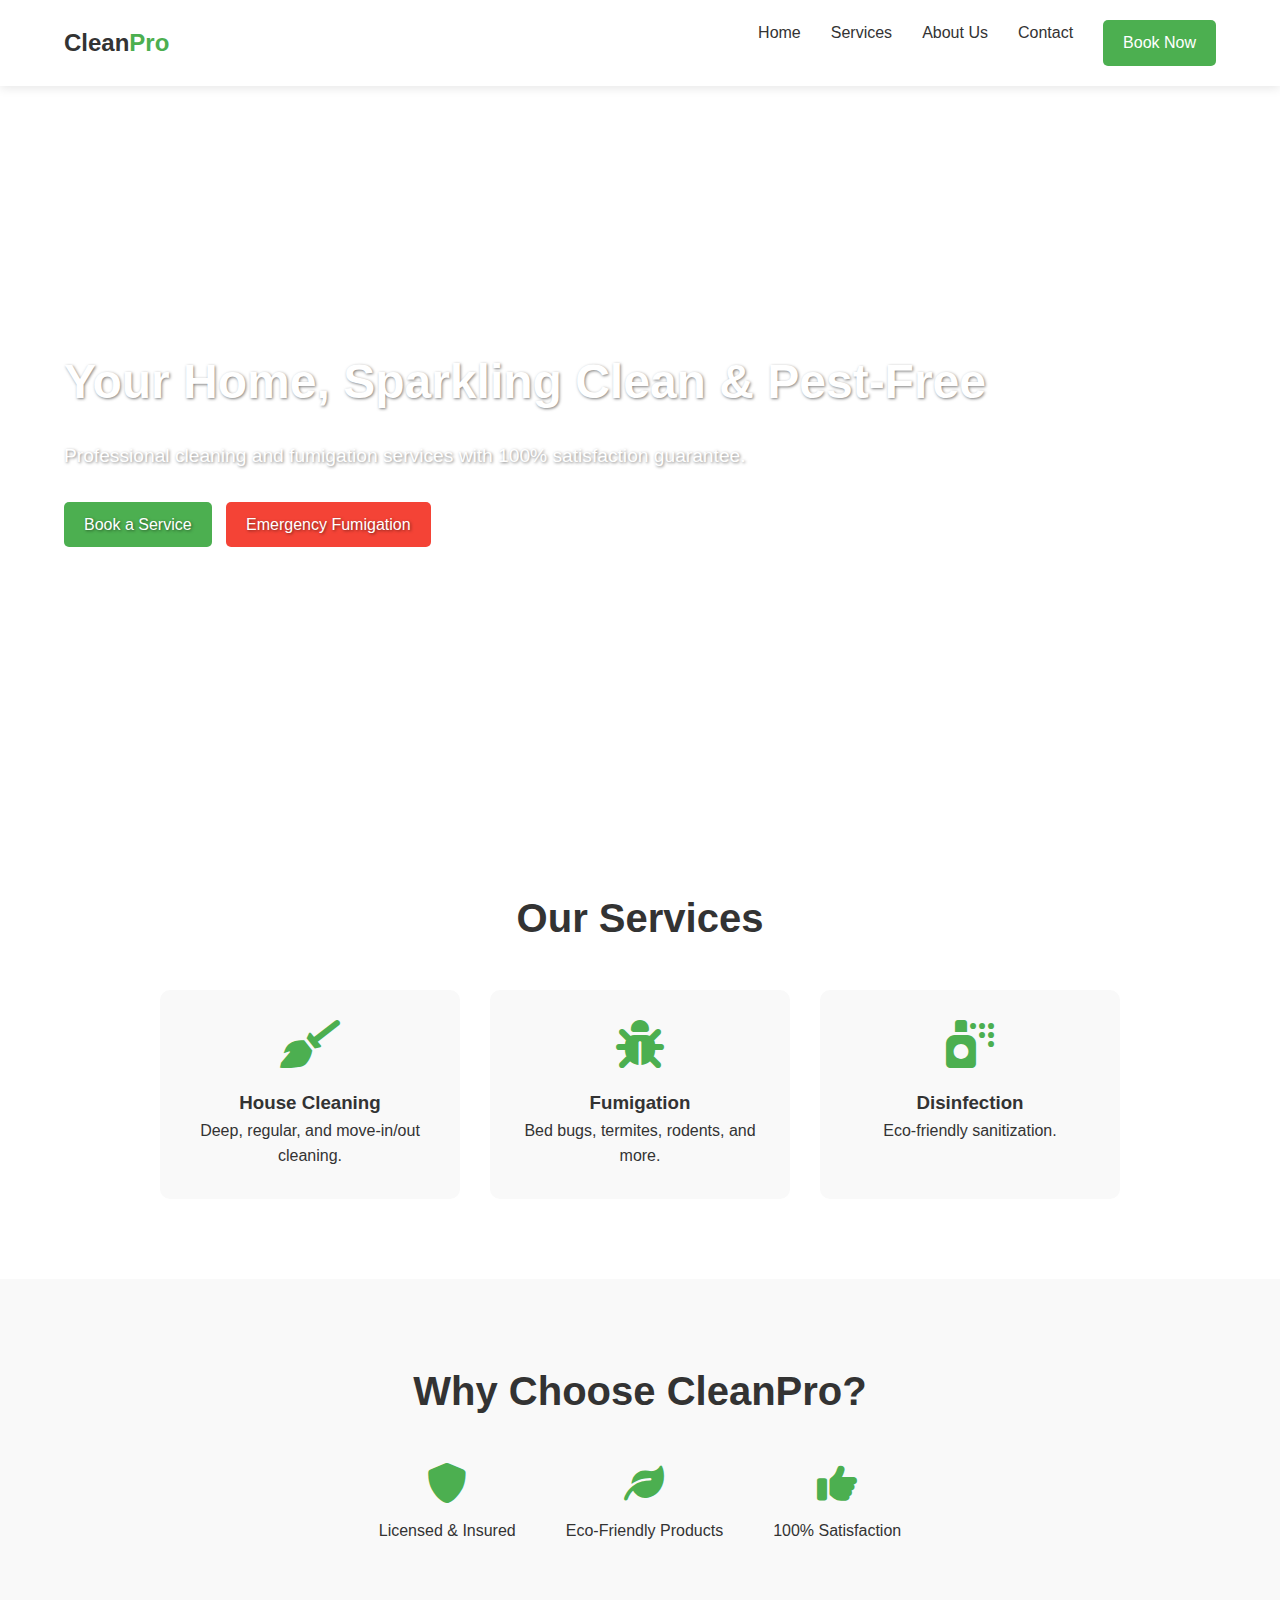
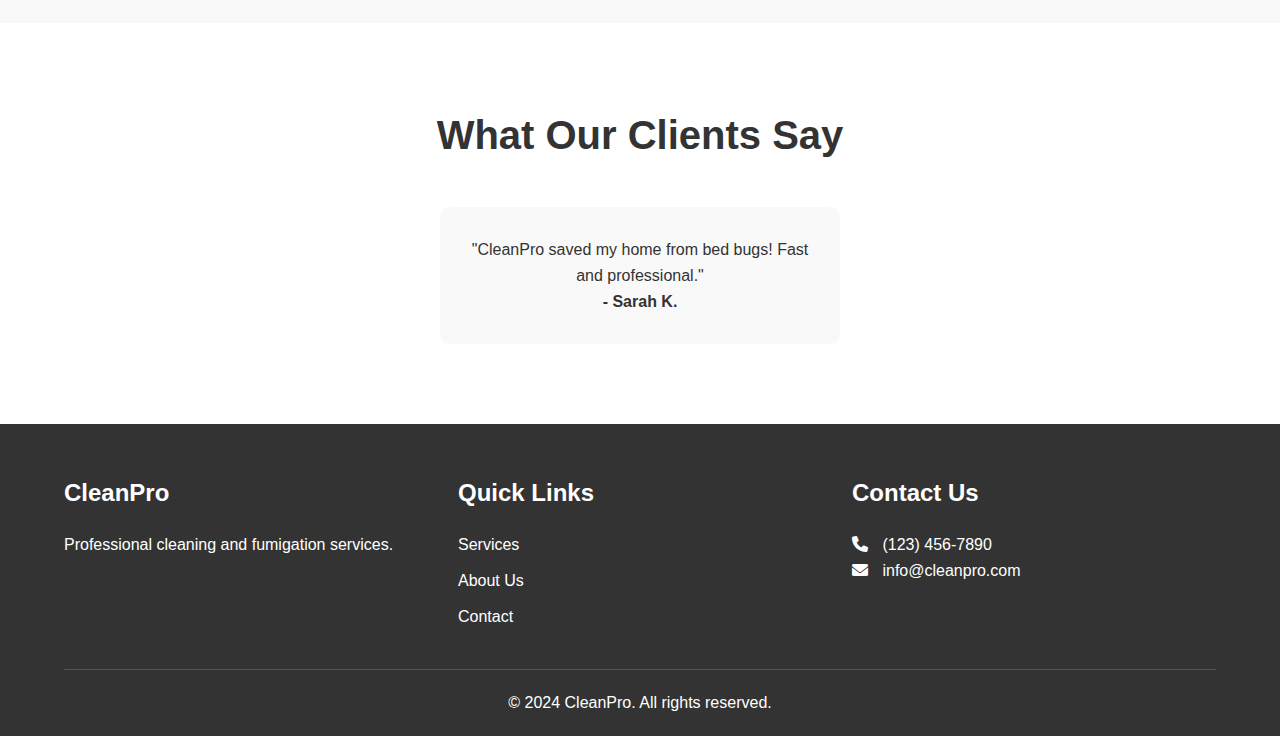
<file: index.html>
<!DOCTYPE html>
<html lang="en">
  <head>
    <meta charset="UTF-8" />
    <meta name="viewport" content="width=device-width, initial-scale=1.0" />
    <title>CleanPro | Professional House Cleaning & Fumigation</title>
    <link rel="stylesheet" href="styles.css" />
    <link
      rel="stylesheet"
      href="https://cdnjs.cloudflare.com/ajax/libs/font-awesome/6.0.0-beta3/css/all.min.css"
    />
  </head>
  <body>
    <!-- Navigation Bar -->
    <nav class="navbar">
      <div class="logo">
        <h1>Clean<span>Pro</span></h1>
      </div>
      <ul class="nav-links">
        <li><a href="index.html">Home</a></li>
        <li><a href="services.html">Services</a></li>
        <li><a href="about.html">About Us</a></li>
        <li><a href="contact.html">Contact</a></li>
        <li><a href="booking.html" class="btn">Book Now</a></li>
      </ul>
      <div class="burger">
        <i class="fas fa-bars"></i>
      </div>
    </nav>

    <!-- Hero Section -->
    <section class="hero">
      <div class="hero-content">
        <h1>Your Home, Sparkling Clean & Pest-Free</h1>
        <p>
          Professional cleaning and fumigation services with 100% satisfaction
          guarantee.
        </p>
        <a href="booking.html" class="btn">Book a Service</a>
        <a href="tel:+1234567890" class="btn emergency">Emergency Fumigation</a>
      </div>
    </section>

    <!-- Services Overview -->
    <section class="services-overview">
      <h2>Our Services</h2>
      <div class="services-grid">
        <div class="service-card">
          <i class="fas fa-broom"></i>
          <h3>House Cleaning</h3>
          <p>Deep, regular, and move-in/out cleaning.</p>
        </div>
        <div class="service-card">
          <i class="fas fa-bug"></i>
          <h3>Fumigation</h3>
          <p>Bed bugs, termites, rodents, and more.</p>
        </div>
        <div class="service-card">
          <i class="fas fa-spray-can"></i>
          <h3>Disinfection</h3>
          <p>Eco-friendly sanitization.</p>
        </div>
      </div>
    </section>

    <!-- Why Choose Us -->
    <section class="why-us">
      <h2>Why Choose CleanPro?</h2>
      <div class="benefits">
        <div class="benefit">
          <i class="fas fa-shield-alt"></i>
          <p>Licensed & Insured</p>
        </div>
        <div class="benefit">
          <i class="fas fa-leaf"></i>
          <p>Eco-Friendly Products</p>
        </div>
        <div class="benefit">
          <i class="fas fa-thumbs-up"></i>
          <p>100% Satisfaction</p>
        </div>
      </div>
    </section>

    <!-- Testimonials -->
    <section class="testimonials">
      <h2>What Our Clients Say</h2>
      <div class="testimonial-slider">
        <div class="testimonial">
          <p>"CleanPro saved my home from bed bugs! Fast and professional."</p>
          <h4>- Sarah K.</h4>
        </div>
        <div class="testimonial">
          <p>"My house has never been cleaner. Highly recommend!"</p>
          <h4>- James L.</h4>
        </div>
      </div>
    </section>

    <!-- Footer -->
    <footer>
      <div class="footer-content">
        <div class="footer-section">
          <h3>CleanPro</h3>
          <p>Professional cleaning and fumigation services.</p>
        </div>
        <div class="footer-section">
          <h3>Quick Links</h3>
          <ul>
            <li><a href="services.html">Services</a></li>
            <li><a href="about.html">About Us</a></li>
            <li><a href="contact.html">Contact</a></li>
          </ul>
        </div>
        <div class="footer-section">
          <h3>Contact Us</h3>
          <p><i class="fas fa-phone"></i> (123) 456-7890</p>
          <p><i class="fas fa-envelope"></i> info@cleanpro.com</p>
        </div>
      </div>
      <div class="copyright">
        <p>&copy; 2024 CleanPro. All rights reserved.</p>
      </div>
    </footer>

    <script src="script.js"></script>
  </body>
</html>
</file>
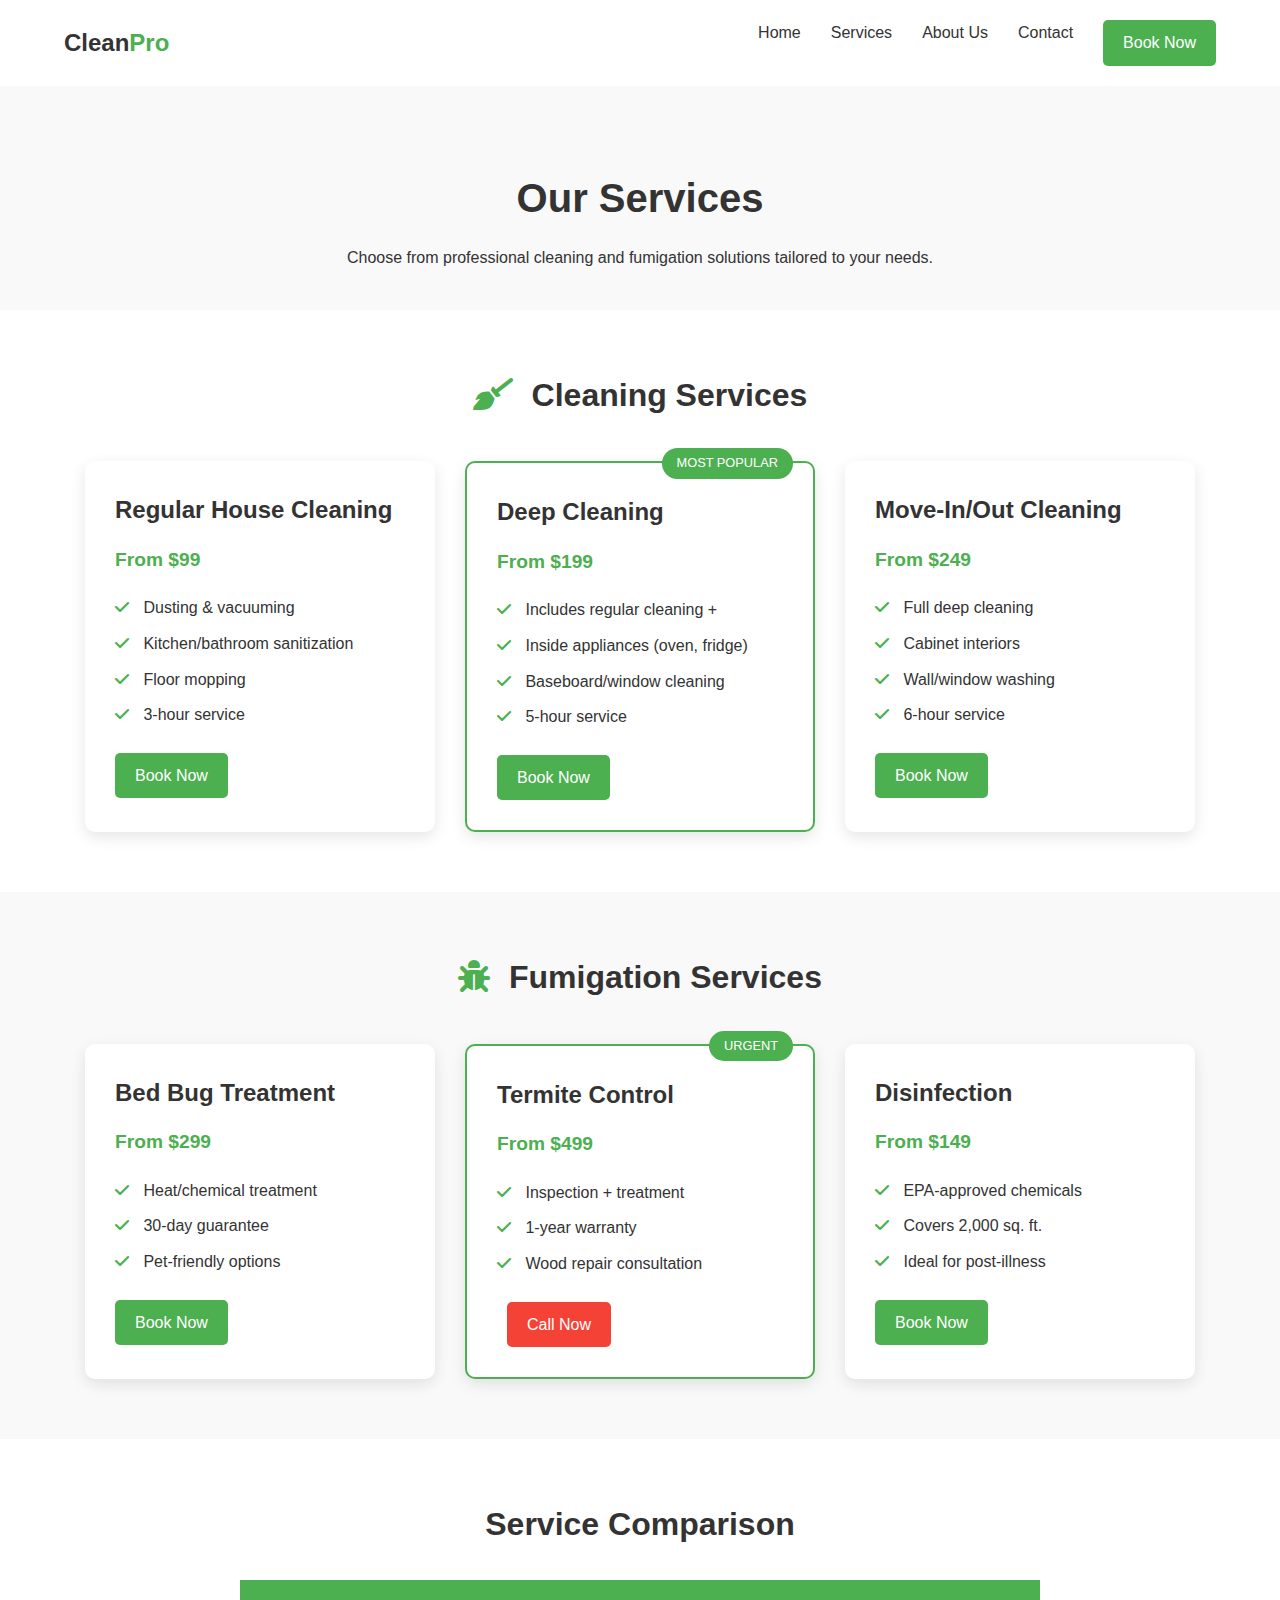
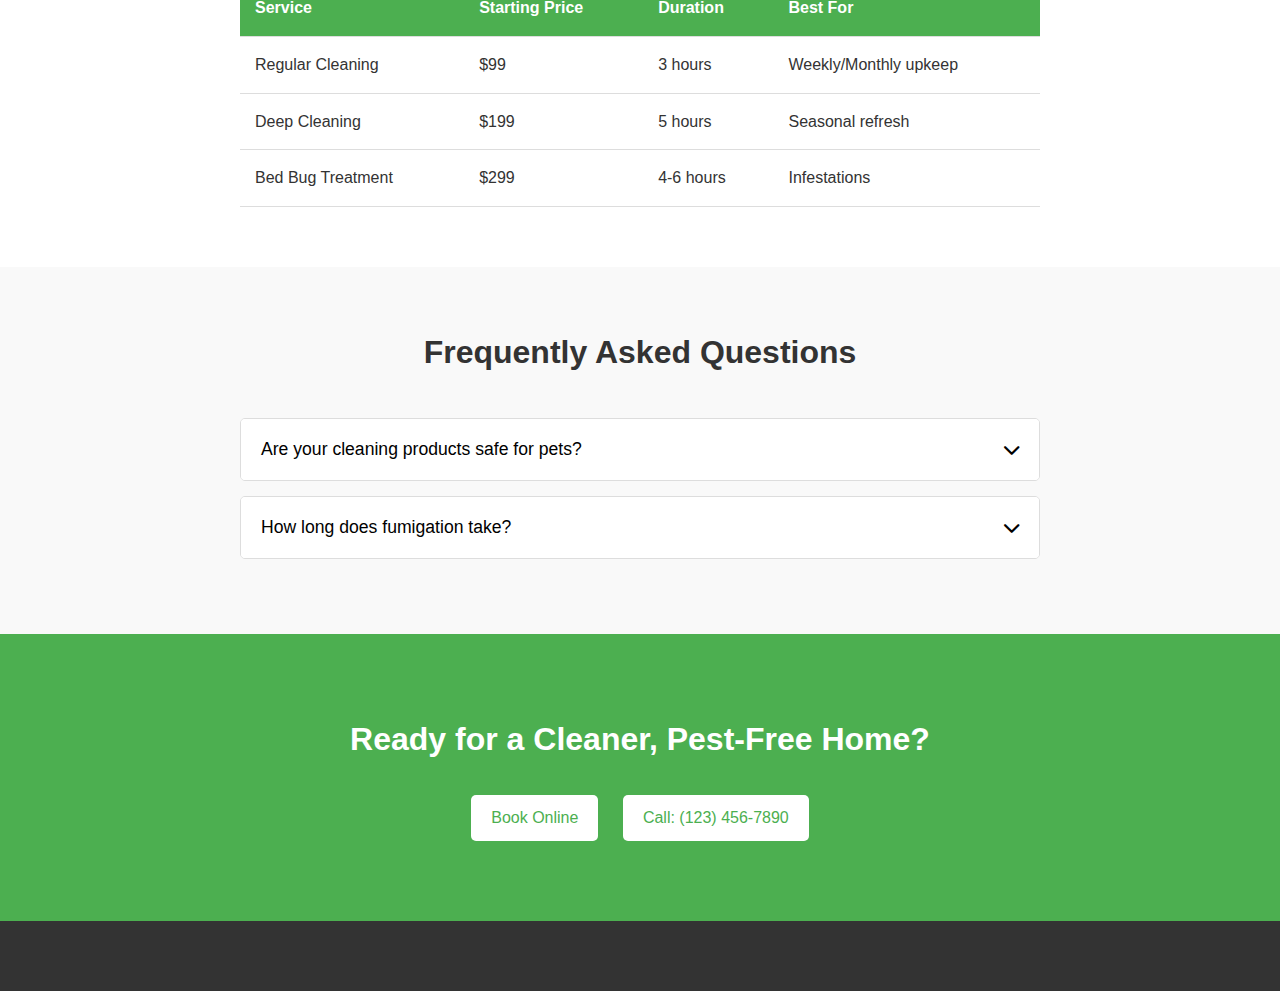
<file: services.html>
<!DOCTYPE html>
<html lang="en">
  <head>
    <meta charset="UTF-8" />
    <meta name="viewport" content="width=device-width, initial-scale=1.0" />
    <title>Our Services | CleanPro</title>
    <link rel="stylesheet" href="styles.css" />
    <link
      rel="stylesheet"
      href="https://cdnjs.cloudflare.com/ajax/libs/font-awesome/6.0.0-beta3/css/all.min.css"
    />
  </head>
  <body>
    <!-- Navigation Bar (Same as Homepage) -->
    <nav class="navbar">
      <div class="logo">
        <h1>Clean<span>Pro</span></h1>
      </div>
      <ul class="nav-links">
        <li><a href="index.html">Home</a></li>
        <li><a href="services.html" class="active">Services</a></li>
        <li><a href="about.html">About Us</a></li>
        <li><a href="contact.html">Contact</a></li>
        <li><a href="booking.html" class="btn">Book Now</a></li>
      </ul>
      <div class="burger">
        <i class="fas fa-bars"></i>
      </div>
    </nav>

    <!-- Service Categories Header -->
    <section class="service-header">
      <h1>Our Services</h1>
      <p>
        Choose from professional cleaning and fumigation solutions tailored to
        your needs.
      </p>
    </section>

    <!-- Cleaning Services Section -->
    <section class="service-section">
      <h2><i class="fas fa-broom"></i> Cleaning Services</h2>
      <div class="service-cards">
        <!-- Regular Cleaning -->
        <div class="detailed-card">
          <h3>Regular House Cleaning</h3>
          <p class="price">From $99</p>
          <ul>
            <li><i class="fas fa-check"></i> Dusting & vacuuming</li>
            <li><i class="fas fa-check"></i> Kitchen/bathroom sanitization</li>
            <li><i class="fas fa-check"></i> Floor mopping</li>
            <li><i class="fas fa-check"></i> 3-hour service</li>
          </ul>
          <a href="booking.html" class="btn">Book Now</a>
        </div>

        <!-- Deep Cleaning -->
        <div class="detailed-card highlighted">
          <span class="popular-tag">MOST POPULAR</span>
          <h3>Deep Cleaning</h3>
          <p class="price">From $199</p>
          <ul>
            <li><i class="fas fa-check"></i> Includes regular cleaning +</li>
            <li>
              <i class="fas fa-check"></i> Inside appliances (oven, fridge)
            </li>
            <li><i class="fas fa-check"></i> Baseboard/window cleaning</li>
            <li><i class="fas fa-check"></i> 5-hour service</li>
          </ul>
          <a href="booking.html" class="btn">Book Now</a>
        </div>

        <!-- Move-In/Out Cleaning -->
        <div class="detailed-card">
          <h3>Move-In/Out Cleaning</h3>
          <p class="price">From $249</p>
          <ul>
            <li><i class="fas fa-check"></i> Full deep cleaning</li>
            <li><i class="fas fa-check"></i> Cabinet interiors</li>
            <li><i class="fas fa-check"></i> Wall/window washing</li>
            <li><i class="fas fa-check"></i> 6-hour service</li>
          </ul>
          <a href="booking.html" class="btn">Book Now</a>
        </div>
      </div>
    </section>

    <!-- Fumigation Services Section -->
    <section class="service-section bg-gray">
      <h2><i class="fas fa-bug"></i> Fumigation Services</h2>
      <div class="service-cards">
        <!-- Bed Bug Treatment -->
        <div class="detailed-card">
          <h3>Bed Bug Treatment</h3>
          <p class="price">From $299</p>
          <ul>
            <li><i class="fas fa-check"></i> Heat/chemical treatment</li>
            <li><i class="fas fa-check"></i> 30-day guarantee</li>
            <li><i class="fas fa-check"></i> Pet-friendly options</li>
          </ul>
          <a href="booking.html" class="btn">Book Now</a>
        </div>

        <!-- Termite Control -->
        <div class="detailed-card highlighted">
          <span class="popular-tag">URGENT</span>
          <h3>Termite Control</h3>
          <p class="price">From $499</p>
          <ul>
            <li><i class="fas fa-check"></i> Inspection + treatment</li>
            <li><i class="fas fa-check"></i> 1-year warranty</li>
            <li><i class="fas fa-check"></i> Wood repair consultation</li>
          </ul>
          <a href="tel:+1234567890" class="btn emergency">Call Now</a>
        </div>

        <!-- Disinfection -->
        <div class="detailed-card">
          <h3>Disinfection</h3>
          <p class="price">From $149</p>
          <ul>
            <li><i class="fas fa-check"></i> EPA-approved chemicals</li>
            <li><i class="fas fa-check"></i> Covers 2,000 sq. ft.</li>
            <li><i class="fas fa-check"></i> Ideal for post-illness</li>
          </ul>
          <a href="booking.html" class="btn">Book Now</a>
        </div>
      </div>
    </section>

    <!-- Service Comparison Table -->
    <section class="comparison">
      <h2>Service Comparison</h2>
      <table>
        <thead>
          <tr>
            <th>Service</th>
            <th>Starting Price</th>
            <th>Duration</th>
            <th>Best For</th>
          </tr>
        </thead>
        <tbody>
          <tr>
            <td>Regular Cleaning</td>
            <td>$99</td>
            <td>3 hours</td>
            <td>Weekly/Monthly upkeep</td>
          </tr>
          <tr>
            <td>Deep Cleaning</td>
            <td>$199</td>
            <td>5 hours</td>
            <td>Seasonal refresh</td>
          </tr>
          <tr>
            <td>Bed Bug Treatment</td>
            <td>$299</td>
            <td>4-6 hours</td>
            <td>Infestations</td>
          </tr>
        </tbody>
      </table>
    </section>

    <!-- FAQ Section -->
    <section class="faq bg-gray">
      <h2>Frequently Asked Questions</h2>
      <div class="faq-item">
        <button class="faq-question">
          Are your cleaning products safe for pets?
          <i class="fas fa-chevron-down"></i>
        </button>
        <div class="faq-answer">
          <p>
            Yes! We use eco-friendly, non-toxic products. Let us know if you
            have pets so we can take extra precautions.
          </p>
        </div>
      </div>
      <div class="faq-item">
        <button class="faq-question">
          How long does fumigation take? <i class="fas fa-chevron-down"></i>
        </button>
        <div class="faq-answer">
          <p>
            Most treatments take 4-6 hours, but you may need to vacate the
            premises for 24-48 hours for severe infestations.
          </p>
        </div>
      </div>
    </section>

    <!-- CTA Section -->
    <section class="cta">
      <h2>Ready for a Cleaner, Pest-Free Home?</h2>
      <a href="booking.html" class="btn">Book Online</a>
      <a href="tel:+1234567890" class="btn emergency">Call: (123) 456-7890</a>
    </section>

    <!-- Footer (Same as Homepage) -->
    <footer>
      <!-- Copy footer from index.html -->
    </footer>

    <script src="script.js"></script>
  </body>
</html>
</file>
<file: styles.css>
/* Global Styles */
* {
  margin: 0;
  padding: 0;
  box-sizing: border-box;
  font-family: "Arial", sans-serif;
}

body {
  line-height: 1.6;
  color: #333;
}

a {
  text-decoration: none;
  color: inherit;
}

.btn {
  display: inline-block;
  padding: 10px 20px;
  background: #4caf50;
  color: white;
  border-radius: 5px;
  transition: background 0.3s;
}

.btn:hover {
  background: #45a049;
}

.emergency {
  background: #f44336;
  margin-left: 10px;
}

.emergency:hover {
  background: #d32f2f;
}

/* Navbar */
.navbar {
  display: flex;
  justify-content: space-between;
  align-items: center;
  padding: 20px 5%;
  background: white;
  box-shadow: 0 2px 10px rgba(0, 0, 0, 0.1);
}

.logo h1 {
  font-size: 24px;
}

.logo span {
  color: #4caf50;
}

.nav-links {
  display: flex;
  list-style: none;
}

.nav-links li {
  margin-left: 30px;
}

.nav-links a:hover {
  color: #4caf50;
}

.burger {
  display: none;
  cursor: pointer;
}

/* Hero Section */
.hero {
  background: url("https://images.unsplash.com/photo-1600585154340-be6161a56a0c")
    no-repeat center center/cover;
  height: 80vh;
  display: flex;
  align-items: center;
  padding: 0 5%;
  color: white;
  text-shadow: 1px 1px 3px rgba(0, 0, 0, 0.5);
}

.hero-content h1 {
  font-size: 3rem;
  margin-bottom: 20px;
}

.hero-content p {
  font-size: 1.2rem;
  margin-bottom: 30px;
}

/* Services Overview */
.services-overview {
  padding: 80px 5%;
  text-align: center;
}

.services-overview h2 {
  margin-bottom: 40px;
  font-size: 2.5rem;
}

.services-grid {
  display: flex;
  justify-content: center;
  gap: 30px;
  flex-wrap: wrap;
}

.service-card {
  background: #f9f9f9;
  padding: 30px;
  border-radius: 10px;
  width: 300px;
  transition: transform 0.3s;
}

.service-card:hover {
  transform: translateY(-10px);
}

.service-card i {
  font-size: 3rem;
  color: #4caf50;
  margin-bottom: 20px;
}

/* Why Choose Us */
.why-us {
  padding: 80px 5%;
  text-align: center;
  background: #f9f9f9;
}

.why-us h2 {
  margin-bottom: 40px;
  font-size: 2.5rem;
}

.benefits {
  display: flex;
  justify-content: center;
  gap: 50px;
  flex-wrap: wrap;
}

.benefit i {
  font-size: 2.5rem;
  color: #4caf50;
  margin-bottom: 15px;
}

/* Testimonials */
.testimonials {
  padding: 80px 5%;
  text-align: center;
}

.testimonials h2 {
  margin-bottom: 40px;
  font-size: 2.5rem;
}

.testimonial-slider {
  display: flex;
  justify-content: center;
  gap: 30px;
  flex-wrap: wrap;
}

.testimonial {
  background: #f9f9f9;
  padding: 30px;
  border-radius: 10px;
  width: 400px;
}

/* Footer */
footer {
  background: #333;
  color: white;
  padding: 50px 5% 20px;
}

.footer-content {
  display: flex;
  justify-content: space-between;
  flex-wrap: wrap;
  gap: 30px;
  margin-bottom: 30px;
}

.footer-section {
  flex: 1;
  min-width: 200px;
}

.footer-section h3 {
  margin-bottom: 20px;
  font-size: 1.5rem;
}

.footer-section ul {
  list-style: none;
}

.footer-section ul li {
  margin-bottom: 10px;
}

.footer-section ul li a:hover {
  color: #4caf50;
}

.footer-section i {
  margin-right: 10px;
}

.copyright {
  text-align: center;
  padding-top: 20px;
  border-top: 1px solid #555;
}

/* Mobile Responsiveness */
@media (max-width: 768px) {
  .nav-links {
    display: none;
  }

  .burger {
    display: block;
  }

  .hero-content h1 {
    font-size: 2rem;
  }

  .services-grid,
  .benefits,
  .testimonial-slider {
    flex-direction: column;
    align-items: center;
  }
}
/* Services Page Specific Styles */
.service-header {
  text-align: center;
  padding: 80px 5% 40px;
  background: #f9f9f9;
}

.service-header h1 {
  font-size: 2.5rem;
  margin-bottom: 15px;
}

.service-section {
  padding: 60px 5%;
}

.service-section h2 {
  text-align: center;
  font-size: 2rem;
  margin-bottom: 40px;
}

.service-section h2 i {
  margin-right: 10px;
  color: #4caf50;
}

.bg-gray {
  background: #f9f9f9;
}

.service-cards {
  display: flex;
  justify-content: center;
  gap: 30px;
  flex-wrap: wrap;
}

.detailed-card {
  background: white;
  border-radius: 10px;
  padding: 30px;
  width: 350px;
  box-shadow: 0 5px 15px rgba(0, 0, 0, 0.1);
  position: relative;
}

.detailed-card.highlighted {
  border: 2px solid #4caf50;
}

.popular-tag {
  position: absolute;
  top: -15px;
  right: 20px;
  background: #4caf50;
  color: white;
  padding: 5px 15px;
  border-radius: 20px;
  font-size: 0.8rem;
}

.detailed-card h3 {
  font-size: 1.5rem;
  margin-bottom: 15px;
}

.price {
  font-size: 1.2rem;
  color: #4caf50;
  font-weight: bold;
  margin-bottom: 20px;
}

.detailed-card ul {
  list-style: none;
  margin-bottom: 25px;
}

.detailed-card ul li {
  margin-bottom: 10px;
}

.detailed-card ul li i {
  color: #4caf50;
  margin-right: 10px;
}

/* Comparison Table */
.comparison {
  padding: 60px 5%;
  overflow-x: auto;
}

.comparison h2 {
  text-align: center;
  font-size: 2rem;
  margin-bottom: 30px;
}

table {
  width: 100%;
  border-collapse: collapse;
  margin: 0 auto;
  max-width: 800px;
}

th,
td {
  padding: 15px;
  text-align: left;
  border-bottom: 1px solid #ddd;
}

th {
  background: #4caf50;
  color: white;
}

tr:hover {
  background: #f5f5f5;
}

/* FAQ Section */
.faq {
  padding: 60px 5%;
}

.faq h2 {
  text-align: center;
  font-size: 2rem;
  margin-bottom: 40px;
}

.faq-item {
  margin-bottom: 15px;
  max-width: 800px;
  margin: 0 auto 15px;
  border: 1px solid #ddd;
  border-radius: 5px;
  overflow: hidden;
}

.faq-question {
  width: 100%;
  padding: 20px;
  text-align: left;
  background: white;
  border: none;
  cursor: pointer;
  font-size: 1.1rem;
  display: flex;
  justify-content: space-between;
  align-items: center;
}

.faq-question i {
  transition: transform 0.3s;
}

.faq-question.active i {
  transform: rotate(180deg);
}

.faq-answer {
  padding: 0 20px;
  max-height: 0;
  overflow: hidden;
  transition: max-height 0.3s, padding 0.3s;
  background: #f9f9f9;
}

.faq-answer.show {
  max-height: 200px;
  padding: 20px;
}

/* CTA Section */
.cta {
  text-align: center;
  padding: 80px 5%;
  background: #4caf50;
  color: white;
}

.cta h2 {
  font-size: 2rem;
  margin-bottom: 30px;
}

.cta .btn {
  background: white;
  color: #4caf50;
  margin: 0 10px;
}

.cta .btn:hover {
  background: #f1f1f1;
}

/* Mobile Responsiveness */
@media (max-width: 768px) {
  .detailed-card {
    width: 100%;
  }

  .service-cards {
    flex-direction: column;
  }

  .faq-question {
    font-size: 1rem;
  }
}
/* Booking Page Styles */
.booking-header {
  text-align: center;
  padding: 60px 5% 30px;
  background: #f9f9f9;
}

.booking-header h1 {
  font-size: 2.5rem;
  margin-bottom: 15px;
}

.booking-form {
  max-width: 800px;
  margin: 0 auto;
  padding: 30px 5%;
}

.form-step {
  display: none;
  animation: fadeIn 0.5s;
}

.form-step.active {
  display: block;
}

@keyframes fadeIn {
  from {
    opacity: 0;
  }
  to {
    opacity: 1;
  }
}

.form-step h2 {
  font-size: 1.8rem;
  margin-bottom: 30px;
  color: #333;
}

.form-step h2 span {
  display: inline-flex;
  align-items: center;
  justify-content: center;
  width: 40px;
  height: 40px;
  background: #4caf50;
  color: white;
  border-radius: 50%;
  margin-right: 15px;
}

.form-group {
  margin-bottom: 25px;
}

.form-group label {
  display: block;
  margin-bottom: 8px;
  font-weight: bold;
}

.form-group input,
.form-group select,
.form-group textarea {
  width: 100%;
  padding: 12px;
  border: 1px solid #ddd;
  border-radius: 5px;
  font-size: 1rem;
}

.form-group textarea {
  min-height: 100px;
  resize: vertical;
}

.add-ons {
  display: flex;
  flex-direction: column;
  gap: 10px;
}

.add-ons label {
  display: flex;
  align-items: center;
  gap: 10px;
  font-weight: normal;
  cursor: pointer;
}

.add-ons input[type="checkbox"] {
  width: auto;
}

.step-buttons {
  display: flex;
  justify-content: space-between;
  margin-top: 40px;
}

.summary-card {
  background: #f9f9f9;
  padding: 25px;
  border-radius: 10px;
  margin-bottom: 30px;
}

.summary-card h3 {
  margin-bottom: 20px;
  font-size: 1.5rem;
}

.summary-item {
  display: flex;
  justify-content: space-between;
  margin-bottom: 10px;
  padding-bottom: 10px;
  border-bottom: 1px solid #eee;
}

.total {
  display: flex;
  justify-content: space-between;
  margin-top: 20px;
  padding-top: 20px;
  border-top: 2px solid #4caf50;
  font-size: 1.2rem;
  font-weight: bold;
}

/* Flatpickr Overrides */
.flatpickr-input {
  width: 100%;
  padding: 12px;
  background: white;
}

/* Mobile Responsiveness */
@media (max-width: 768px) {
  .booking-header h1 {
    font-size: 2rem;
  }

  .form-step h2 {
    font-size: 1.5rem;
  }

  .step-buttons {
    flex-direction: column;
    gap: 10px;
  }

  .step-buttons .btn {
    width: 100%;
  }
}
/* About Page Styles */
.about-hero {
  background: linear-gradient(rgba(0, 0, 0, 0.6), rgba(0, 0, 0, 0.6)),
    url("https://images.unsplash.com/photo-1600566752225-53769a8d5a6c")
      no-repeat center center/cover;
  height: 60vh;
  display: flex;
  align-items: center;
  justify-content: center;
  text-align: center;
  color: white;
}

.about-hero-content h1 {
  font-size: 3rem;
  margin-bottom: 20px;
}

.about-hero-content p {
  font-size: 1.5rem;
  max-width: 800px;
  margin: 0 auto;
}

/* Our Story Timeline */
.our-story {
  padding: 80px 5%;
  text-align: center;
}

.our-story h2 {
  margin-bottom: 50px;
}

.story-timeline {
  max-width: 800px;
  margin: 0 auto;
  position: relative;
}

.story-timeline::before {
  content: "";
  position: absolute;
  left: 50%;
  top: 0;
  bottom: 0;
  width: 2px;
  background: #4caf50;
  transform: translateX(-50%);
}

.timeline-item {
  display: flex;
  justify-content: space-between;
  margin-bottom: 40px;
  position: relative;
}

.timeline-year {
  width: 100px;
  height: 100px;
  background: #4caf50;
  color: white;
  border-radius: 50%;
  display: flex;
  align-items: center;
  justify-content: center;
  font-size: 1.5rem;
  font-weight: bold;
  z-index: 1;
}

.timeline-content {
  width: calc(50% - 70px);
  padding: 20px;
  text-align: left;
  background: #f9f9f9;
  border-radius: 10px;
  box-shadow: 0 3px 10px rgba(0, 0, 0, 0.1);
}

.timeline-item:nth-child(even) .timeline-content {
  text-align: right;
}

/* Team Section */
.team {
  padding: 80px 5%;
  text-align: center;
}

.team-grid {
  display: flex;
  justify-content: center;
  gap: 30px;
  flex-wrap: wrap;
  margin-top: 40px;
}

.team-card {
  background: white;
  border-radius: 10px;
  padding: 30px;
  width: 300px;
  box-shadow: 0 5px 15px rgba(0, 0, 0, 0.1);
}

.team-card img {
  width: 150px;
  height: 150px;
  border-radius: 50%;
  object-fit: cover;
  margin-bottom: 20px;
  border: 5px solid #4caf50;
}

.team-card .role {
  color: #4caf50;
  font-weight: bold;
  margin: 10px 0;
}

/* Core Values */
.values {
  padding: 80px 5%;
  text-align: center;
}

.values-grid {
  display: flex;
  justify-content: center;
  gap: 30px;
  flex-wrap: wrap;
  margin-top: 40px;
}

.value-card {
  width: 300px;
  padding: 30px;
  border-radius: 10px;
  background: white;
  box-shadow: 0 5px 15px rgba(0, 0, 0, 0.1);
}

.value-card i {
  font-size: 3rem;
  color: #4caf50;
  margin-bottom: 20px;
}

/* Service Area Map */
.service-area {
  padding: 80px 5%;
  text-align: center;
}

#map {
  height: 400px;
  width: 100%;
  margin: 30px 0;
  border-radius: 10px;
  border: 1px solid #ddd;
}

.area-list {
  max-width: 800px;
  margin: 0 auto;
  text-align: left;
}

.area-list ul {
  columns: 2;
  list-style: none;
}

.area-list li {
  margin-bottom: 10px;
  position: relative;
  padding-left: 20px;
}

.area-list li::before {
  content: "✓";
  color: #4caf50;
  position: absolute;
  left: 0;
}

/* CTA Section */
.about-cta {
  padding: 80px 5%;
  text-align: center;
  background: #4caf50;
  color: white;
}

.about-cta h2 {
  font-size: 2rem;
  margin-bottom: 30px;
}

/* Mobile Responsiveness */
@media (max-width: 768px) {
  .about-hero-content h1 {
    font-size: 2rem;
  }

  .story-timeline::before {
    left: 20px;
  }

  .timeline-item {
    flex-direction: column;
    align-items: flex-start;
  }

  .timeline-year {
    margin-bottom: 20px;
  }

  .timeline-content {
    width: 100%;
    text-align: left !important;
  }

  .area-list ul {
    columns: 1;
  }
}
/* Contact Page Styles */
.contact-header {
  text-align: center;
  padding: 80px 5% 40px;
  background: #f9f9f9;
}

.contact-header h1 {
  font-size: 2.5rem;
  margin-bottom: 15px;
}

/* Emergency CTA */
.emergency-cta {
  background: #f44336;
  color: white;
  text-align: center;
  padding: 40px 5%;
  margin: 30px 0;
}

.emergency-content i {
  font-size: 3rem;
  margin-bottom: 20px;
}

.emergency-content h2 {
  font-size: 2rem;
  margin-bottom: 10px;
}

.emergency-btn {
  background: white;
  color: #f44336;
  font-size: 1.2rem;
  margin-top: 20px;
  padding: 15px 30px;
}

.emergency-btn:hover {
  background: #f1f1f1;
}

/* Contact Layout */
.contact-layout {
  display: flex;
  gap: 40px;
  max-width: 1200px;
  margin: 0 auto;
  padding: 40px 5%;
  flex-wrap: wrap;
}

.contact-form {
  flex: 1;
  min-width: 300px;
}

.contact-info {
  flex: 1;
  min-width: 300px;
}

.contact-form h2,
.contact-info h2 {
  font-size: 1.8rem;
  margin-bottom: 30px;
  color: #333;
}

/* Form Styles */
#contactForm {
  background: white;
  padding: 30px;
  border-radius: 10px;
  box-shadow: 0 5px 15px rgba(0, 0, 0, 0.1);
}

#contactForm .form-group {
  margin-bottom: 20px;
}

#contactForm label {
  display: block;
  margin-bottom: 8px;
  font-weight: bold;
}

#contactForm input,
#contactForm select,
#contactForm textarea {
  width: 100%;
  padding: 12px;
  border: 1px solid #ddd;
  border-radius: 5px;
  font-size: 1rem;
}

#contactForm textarea {
  min-height: 150px;
  resize: vertical;
}

#contactForm button {
  width: 100%;
  padding: 15px;
  font-size: 1.1rem;
}

/* Contact Info Cards */
.info-card {
  background: white;
  padding: 25px;
  margin-bottom: 20px;
  border-radius: 10px;
  box-shadow: 0 3px 10px rgba(0, 0, 0, 0.1);
}

.info-card i {
  font-size: 2rem;
  color: #4caf50;
  margin-bottom: 15px;
}

.info-card h3 {
  margin-bottom: 10px;
  font-size: 1.3rem;
}

.info-card a {
  color: #4caf50;
}

/* Map */
#contactMap {
  height: 300px;
  width: 100%;
  margin: 30px 0;
  border-radius: 10px;
  border: 1px solid #ddd;
}

/* FAQ Links */
.faq-links {
  background: #f9f9f9;
  padding: 25px;
  border-radius: 10px;
  margin: 20px 0;
}

.faq-links h3 {
  margin-bottom: 15px;
}

.faq-links ul {
  list-style: none;
}

.faq-links li {
  margin-bottom: 10px;
  padding-left: 20px;
  position: relative;
}

.faq-links li::before {
  content: "→";
  color: #4caf50;
  position: absolute;
  left: 0;
}

.faq-links a:hover {
  color: #4caf50;
}

/* Social Media */
.social-media {
  text-align: center;
  margin-top: 30px;
}

.social-icons {
  display: flex;
  justify-content: center;
  gap: 20px;
  margin-top: 15px;
}

.social-icons a {
  color: #4caf50;
  font-size: 1.5rem;
  transition: transform 0.3s;
}

.social-icons a:hover {
  transform: translateY(-5px);
}

/* Mobile Responsiveness */
@media (max-width: 768px) {
  .contact-layout {
    flex-direction: column;
  }

  .emergency-content h2 {
    font-size: 1.5rem;
  }

  .info-card {
    text-align: center;
  }

  .info-card i {
    margin: 0 auto 15px;
    display: block;
  }
}
</file>
